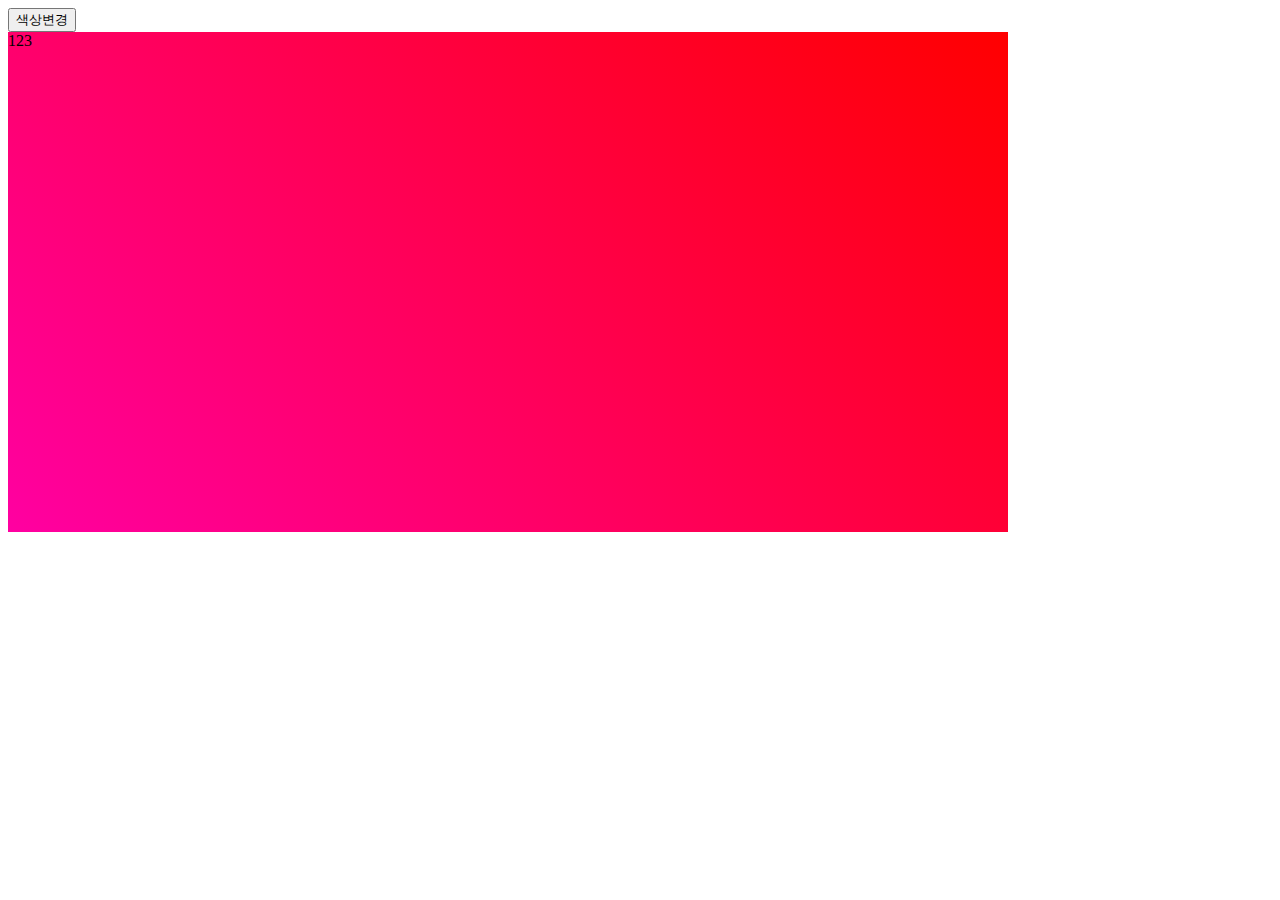
<file: 023/index.html>
<!DOCTYPE html>
<html lang="en">
<head>
    <meta charset="UTF-8">
    <meta http-equiv="X-UA-Compatible" content="IE=edge">
    <meta name="viewport" content="width=device-width, initial-scale=1.0">
    <title>Document</title>
    
    <link rel="stylesheet" href="style.css">
</head>
<body>
    <button class="button">색상변경</button>
    <div class="rectangle">123</div>
    <script src="main.js"></script>
</body>
</html>
</file>
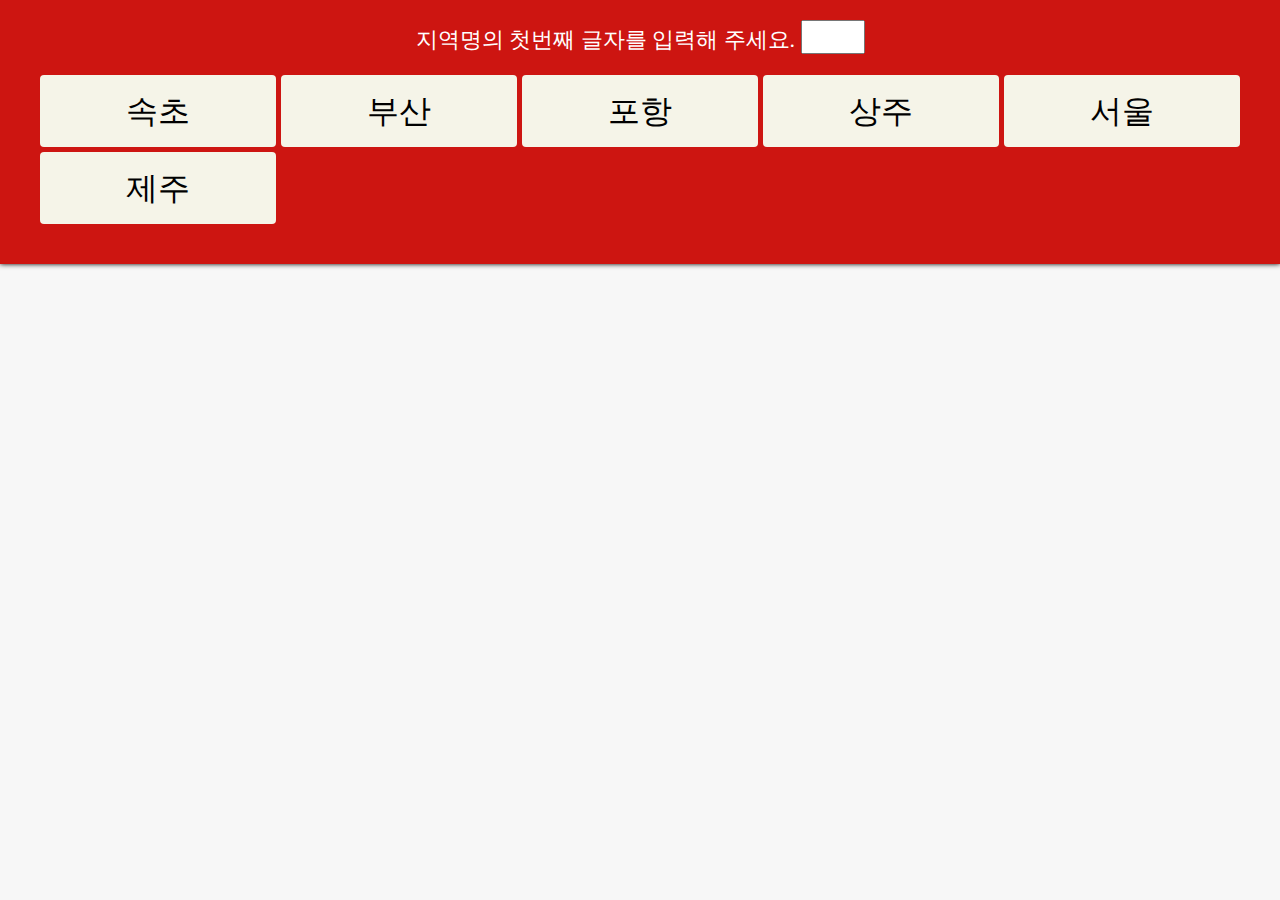
<file: 028/index.html>
<!DOCTYPE html>
<html lang="en">
<head>
    <meta charset="UTF-8">
    <meta http-equiv="X-UA-Compatible" content="IE=edge">
    <meta name="viewport" content="width=device-width, initial-scale=1.0">
    <link rel="stylesheet" href="style.css">
    <title>Document</title>
</head>
<body>
    <header>
        <label>
            지역명의 첫번째 글자를 입력해 주세요.
            <input type="text" id="search-word-input" maxlength="1">
        </label>
        <div id="prefecture-list">
            <button data-name="속초" data-phonetic="sokcho">속초</button>
            <button data-name="부산" data-phonetic="busan">부산</button>
            <button data-name="포항" data-phonetic="pohang">포항</button>
            <button data-name="상주" data-phonetic="sangju">상주</button>
            <button data-name="서울" data-phonetic="seoul">서울</button>
            <button data-name="제주" data-phonetic="jeju">제주</button>
        </div>
    </header>



    <script src="main.js"></script>
</body>
</html>
</file>
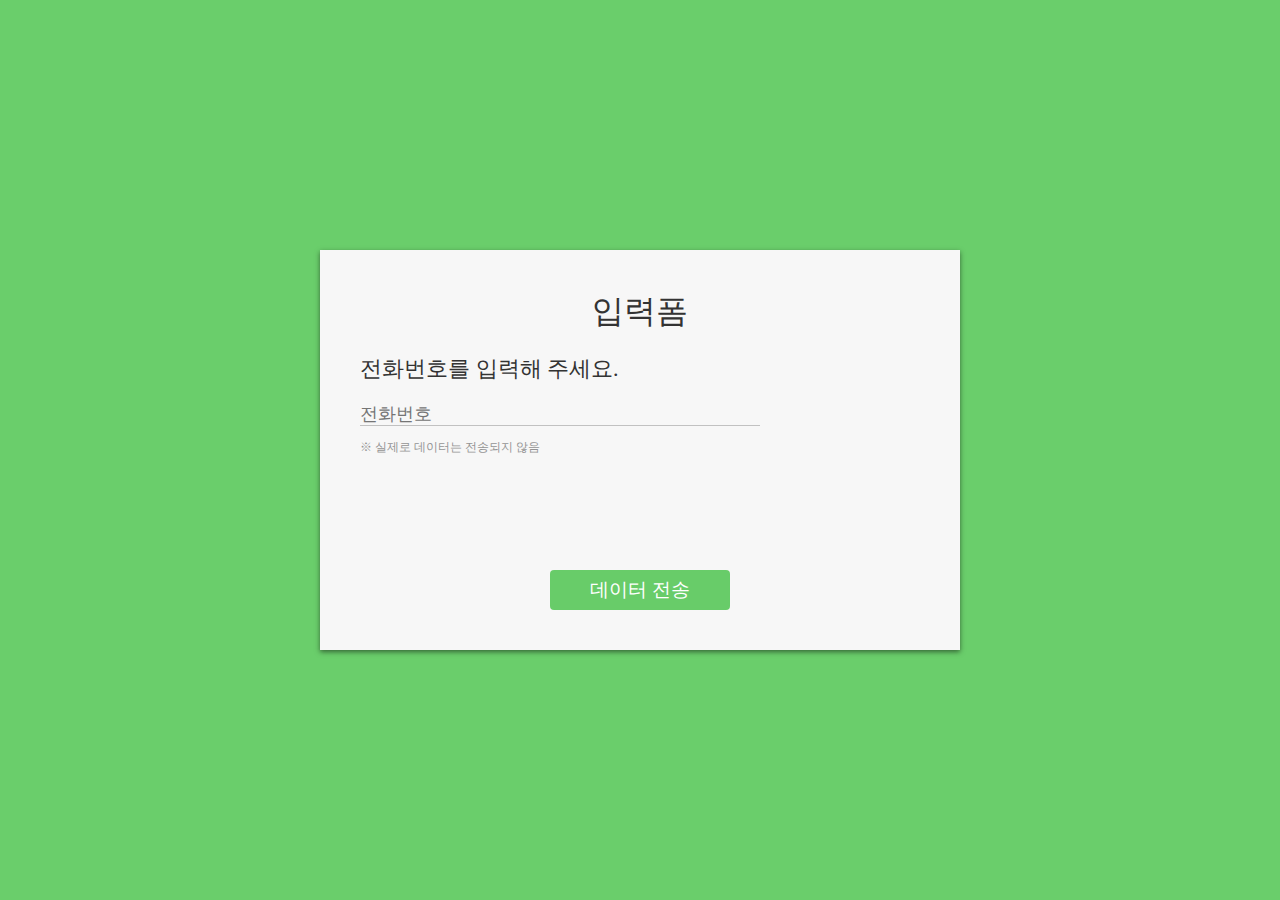
<file: 034/index.html>
<!DOCTYPE html>
<html lang="ko">
<head>
  <meta charset="utf-8"/>
  <meta name="viewport" content="width=device-width, initial-scale=1.0"/>
  <title>샘플</title>
  <link rel="stylesheet" href="style.css"/>
  <script src="main.js" defer></script>
</head>
<body>

<main>
  <form>
    <h1>입력폼</h1>
    <h2>전화번호를 입력해 주세요.</h2>
    <input id="phoneNumberText" placeholder="전화번호" type="tel">
    <p class="caption"><small>※ 실제로 데이터는 전송되지 않음</small></p>
    <button id="submitButton" type="submit">데이터 전송</button>
  </form>
</main>

</body>
</html>
</file>
<file: 023/style.css>
.rectangle {
  width: 1000px;
  height: 500px;
  --start: hsl(0, 100%, 50%);
  --end: hsl(322, 100%, 50%);
  background-image: linear-gradient(-135deg, var(--start), var(--end));
}
</file>
<file: 028/style.css>
* {
  margin: 0;
  padding: 0;
  -webkit-tap-highlight-color: rgba(0, 0, 0, 0);
}

ul {
  list-style: none;
}

table {
  text-align: left;
  border-collapse: collapse;
}

table th {
  font-weight: normal;
}

h1,
h2 {
  font-weight: normal;
}

button {
  display: block;
}

label {
  display: block;
}

body {
  background-color: #f7f7f7;
}

button {
  text-decoration: none;
  color: black;
  background-color: #f5f4e8;
  text-align: center;
  border: none;
  border-radius: 4px;
  display: inline-block;
  height: 72px;
  line-height: 72px;
  padding: 0 32px;
  font-size: 2rem;
  cursor: pointer;
  transition: background-color 0.2s;
}

button:hover {
  background-color: #27bfb3;
}

button:active {
  background-color: #1d8e82;
}

main {
  box-sizing: border-box;
  overflow-y: scroll;
  text-align: center;
  font-size: 22px;
}

header {
  padding: 20px;
  position: sticky;
  top: 0;
  background-color: #cd1511;
  text-align: center;
  color: white;
  font-size: 22px;
  margin-bottom: 10px;
  box-shadow: black 0 0 5px;
}

header #search-word-input {
  width: 60px;
  height: 30px;
  font-size: 30px;
}

#prefecture-list {
  display: grid;
  height: 100%;
  gap: 5px;
  grid-template-columns: repeat(auto-fill, minmax(200px, 1fr));
  grid-auto-rows: 72px;
  align-content: center;
  padding: 20px;
  overflow-y: scroll;
}

#prefecture-list button.hide {
  display: none;
}

#prefecture-list li {
  color: #fff;
  background-color: #a3a611;
  border: 1px solid #ccc;
  display: flex;
  justify-content: center;
  align-items: center;
}
</file>
<file: 034/style.css>
@charset "UTF-8";
* {
  margin: 0;
  padding: 0;
  -webkit-tap-highlight-color: rgba(0, 0, 0, 0);
}

ul {
  list-style: none;
}

table {
  text-align: left;
  border-collapse: collapse;
}

table th {
  font-weight: normal;
}

h1,
h2 {
  font-weight: normal;
}

button {
  display: block;
}

label {
  display: block;
}

html,
body {
  width: 100%;
  height: 100%;
}

body {
  margin: 0;
  font-family: "맑은고딕", "Malgun Gothic", serif;
  font-size: 22px;
  color: #ffffff;
  overflow: hidden;
  padding: 10px;
  box-sizing: border-box;
}

h1 {
  text-align: center;
  font-size: 26px;
  margin-bottom: 20px;
}

h2 {
  font-size: 24px;
}

h1,
p,
label,
button,
textarea,
ul,
li,
hr {
  margin-bottom: 20px;
}

a {
  color: #fff;
}

p {
  line-height: 36px;
}

table {
  margin-left: auto;
  margin-right: auto;
  height: 40px;
}

input,
textarea,
button,
label,
select {
  font-size: 18px;
  line-height: 18px;
}

select {
  background-color: #fff;
}

button {
  width: 300px;
}

label input {
  margin-left: 20px;
}

textarea {
  box-sizing: border-box;
  padding: 20px;
}

code {
  font-size: 18px;
  font-family: monospace;
}

code.block {
  padding: 10px;
  display: block;
  background-color: rgba(0, 0, 0, 0.3);
}

body {
  color: #333333;
  background-color: rgba(59, 191, 61, 0.76);
  display: flex;
  justify-content: center;
  align-items: center;
}

main {
  background-color: #f7f7f7;
  width: 100%;
  max-width: 640px;
  min-height: 400px;
  padding: 40px;
  box-sizing: border-box;
  position: relative;
  box-shadow: 0 2px 5px rgba(0, 0, 0, 0.5);
}

h1 {
  font-size: 32px;
}

h2 {
  font-size: 22px;
}

#phoneNumberText {
  margin-top: 20px;
  width: 100%;
  max-width: 400px;
  background-color: transparent;
  border: none;
  border-bottom: 1px solid #c1c1c1;
}

#warningMessage {
  color: #ff5967;
  font-weight: bold;
  font-size: 20px;
  height: 22px;
}

button {
  position: absolute;
  bottom: 20px;
  left: calc(50% - 90px);
  text-decoration: none;
  color: #fff;
  text-align: center;
  border: none;
  border-radius: 4px;
  display: inline-block;
  height: 40px;
  line-height: 40px;
  padding: 0 32px;
  text-transform: uppercase;
  font-size: 1.2rem;
  cursor: pointer;
  transition: background-color 0.2s;
  width: 180px;
  background-color: rgba(59, 191, 61, 0.76);
}

.caption small {
  font-size: 12px;
  color: #949494;
}
</file>
